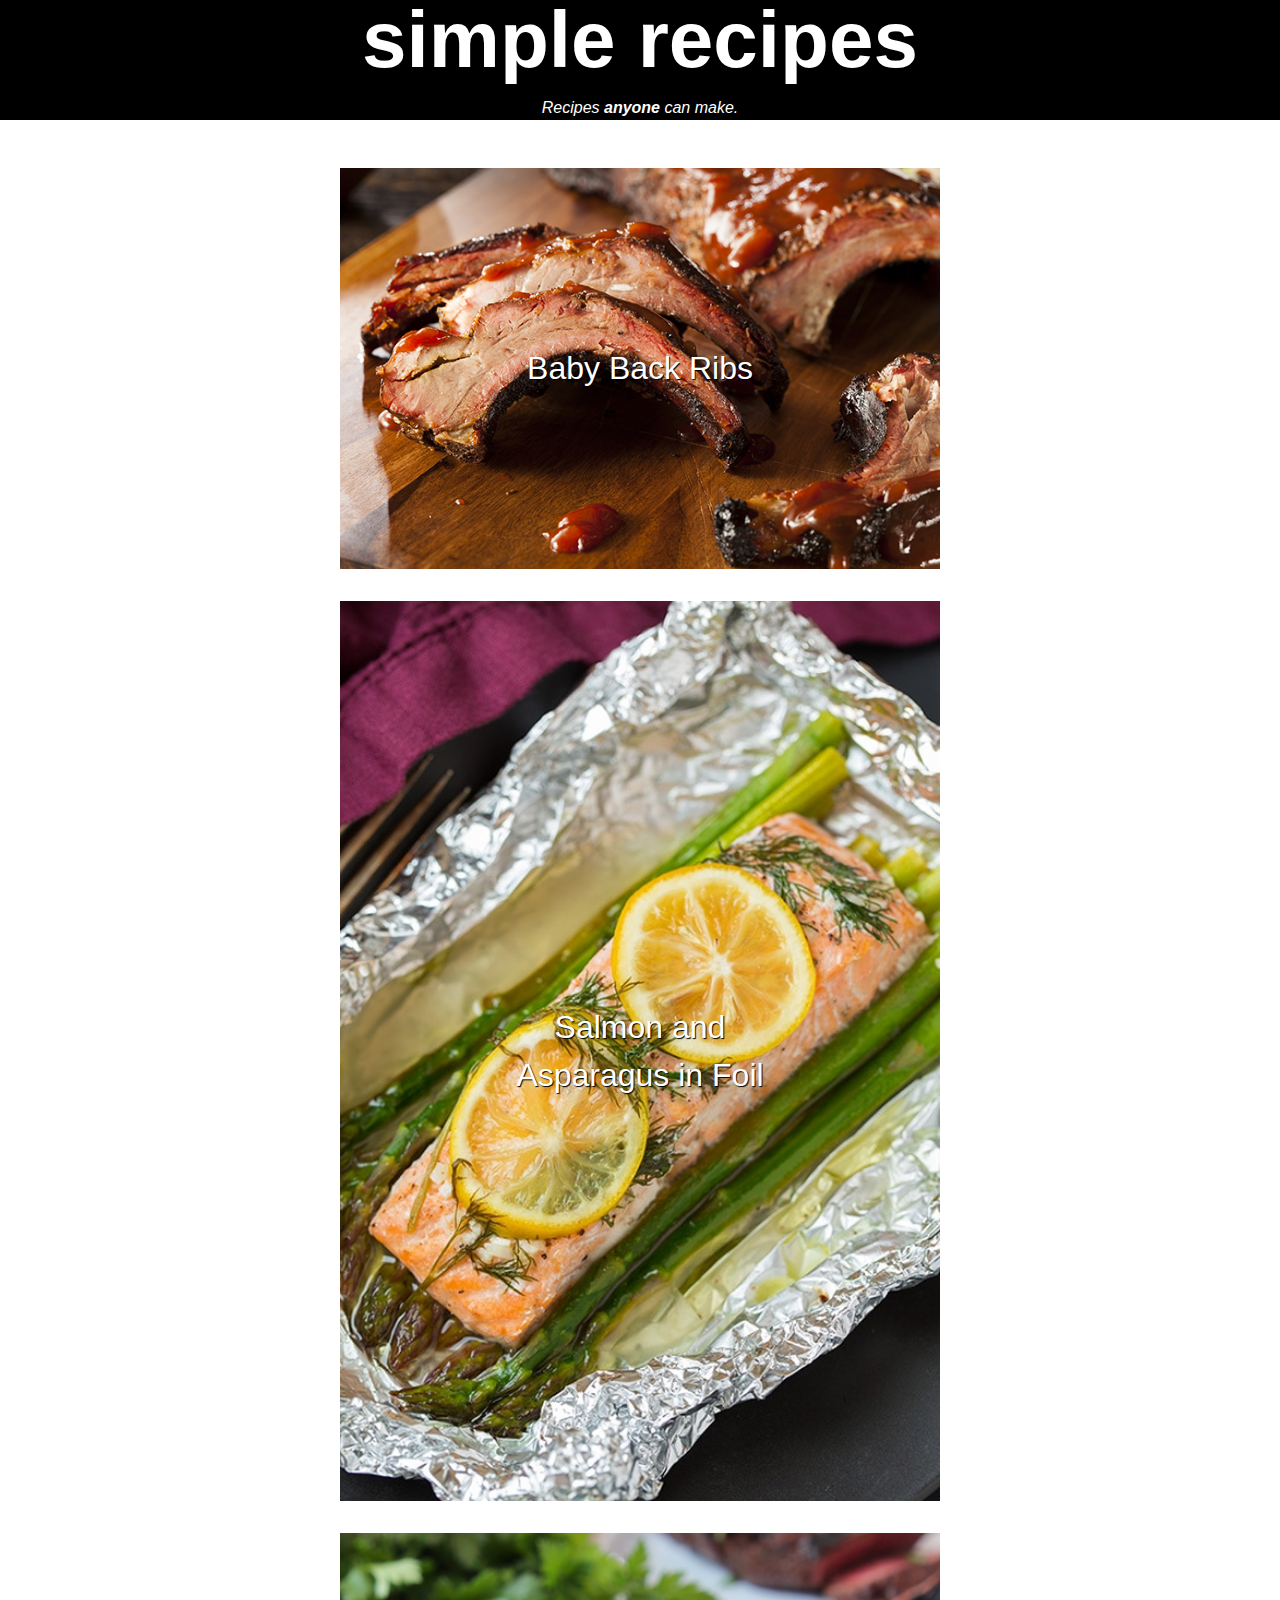
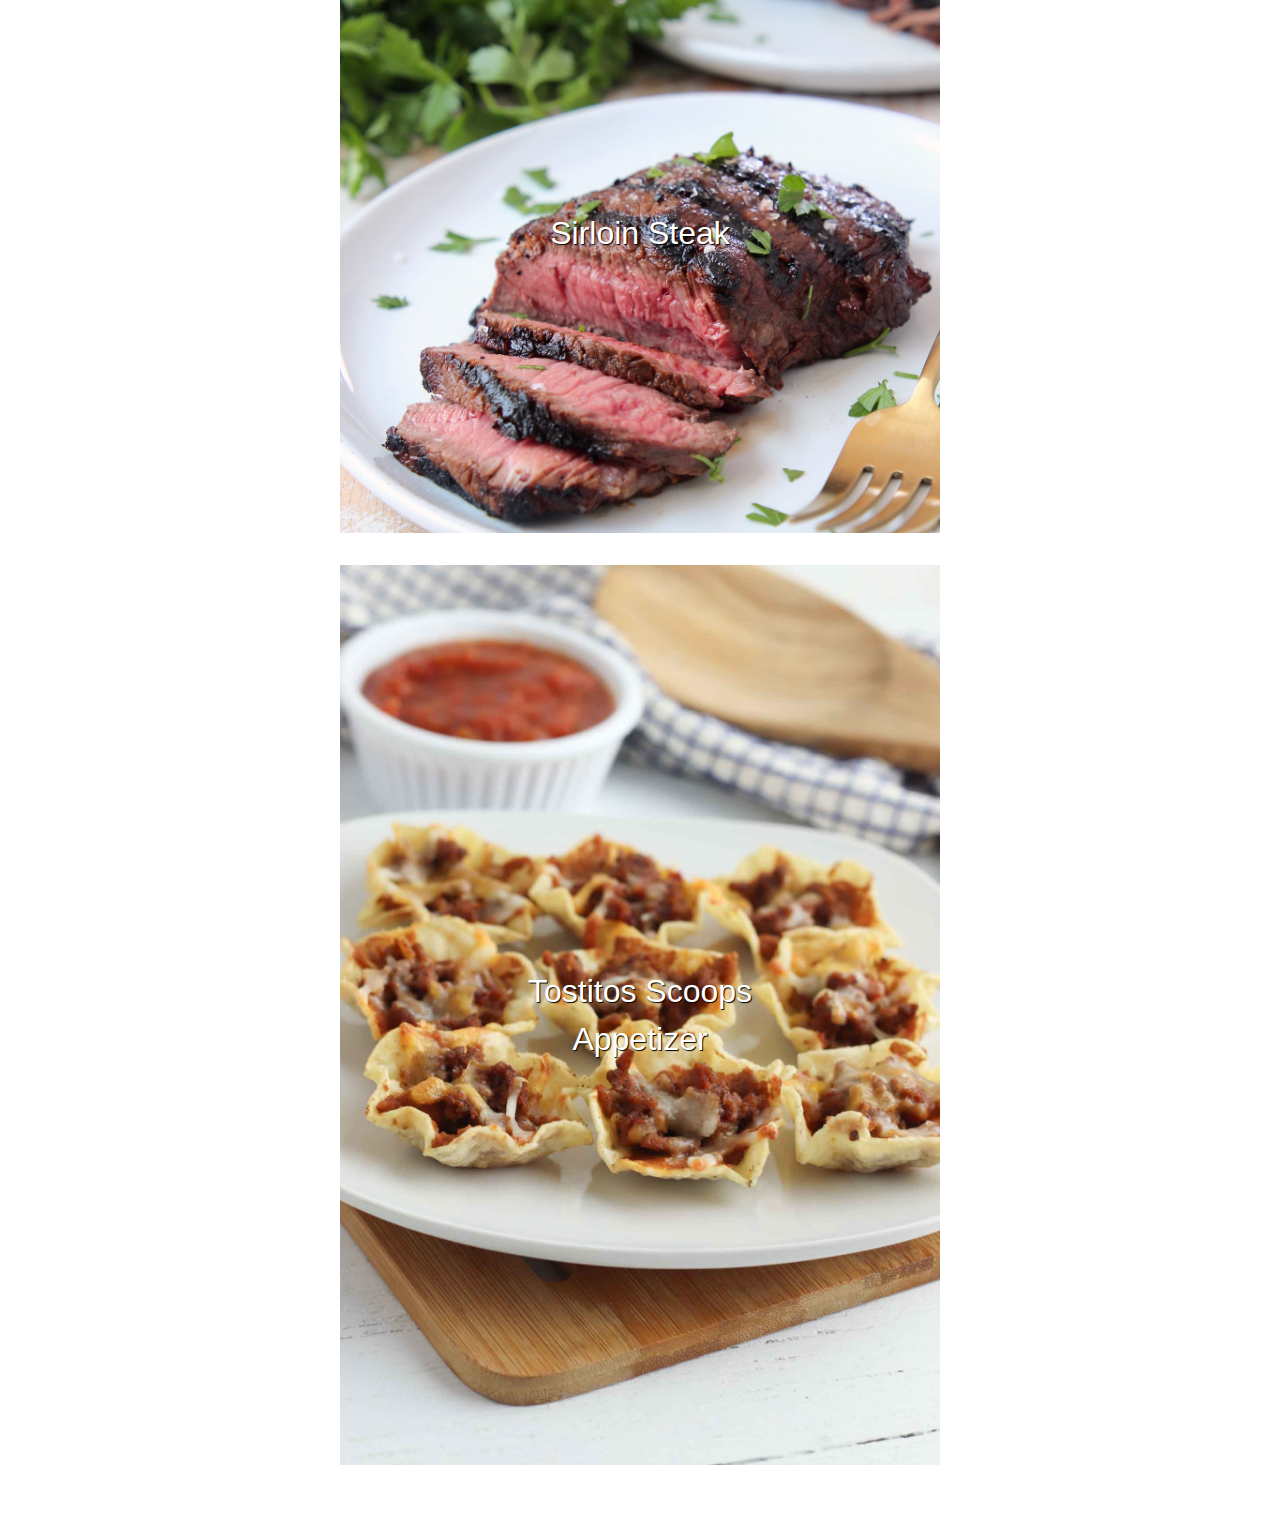
<file: index.html>
<!DOCTYPE html>
<html lang="en">
<head>
  <meta charset="UTF-8">
  <meta http-equiv="X-UA-Compatible" content="IE=edge">
  <meta name="viewport" content="width=device-width, initial-scale=1.0">
  <link rel="stylesheet" href="style.css">
  <title>simple recipes</title>
</head>
<body>
  <div class="header">
    <a href="index.html" class="logo">
      <h1 class="page-title">simple recipes</h1>
    </a>
    <p class="description"><em>Recipes <strong>anyone</strong> can make.</em></p>  
  </div>
  <div class="recipe-container">
   <ul class="no-list-style no-padding">
      <li class="recipe-preview">
          <a href="./recipes/ribs.html">
            <img src="./images/ribs.jpg" alt="Baby Back Ribs">
            <p>Baby Back Ribs</p>
          </a>
          
      </li>

      <li class="recipe-preview">
        <a href="./recipes/salmon.html">
          <img src="./images/salmon.jpg" alt="Salmon">
          <p>Salmon and Asparagus in Foil</p>
        </a>
      </li>

      <li class="recipe-preview">
        <a href="./recipes/steak.html">
          <img src="./images/steak.jpg" alt="Sirlion Steak">
          <p>Sirloin Steak</p>
        </a>
      </li>

      <li class="recipe-preview">
        <a href="./recipes/tostitos.html">
          <img src="./images/tostitos.jpg" alt="Tostitos Scoops">
          <p>Tostitos Scoops Appetizer</p>
        </a>
      </li>
  
    </ul>
  </div>
</body>
</html>
</file>
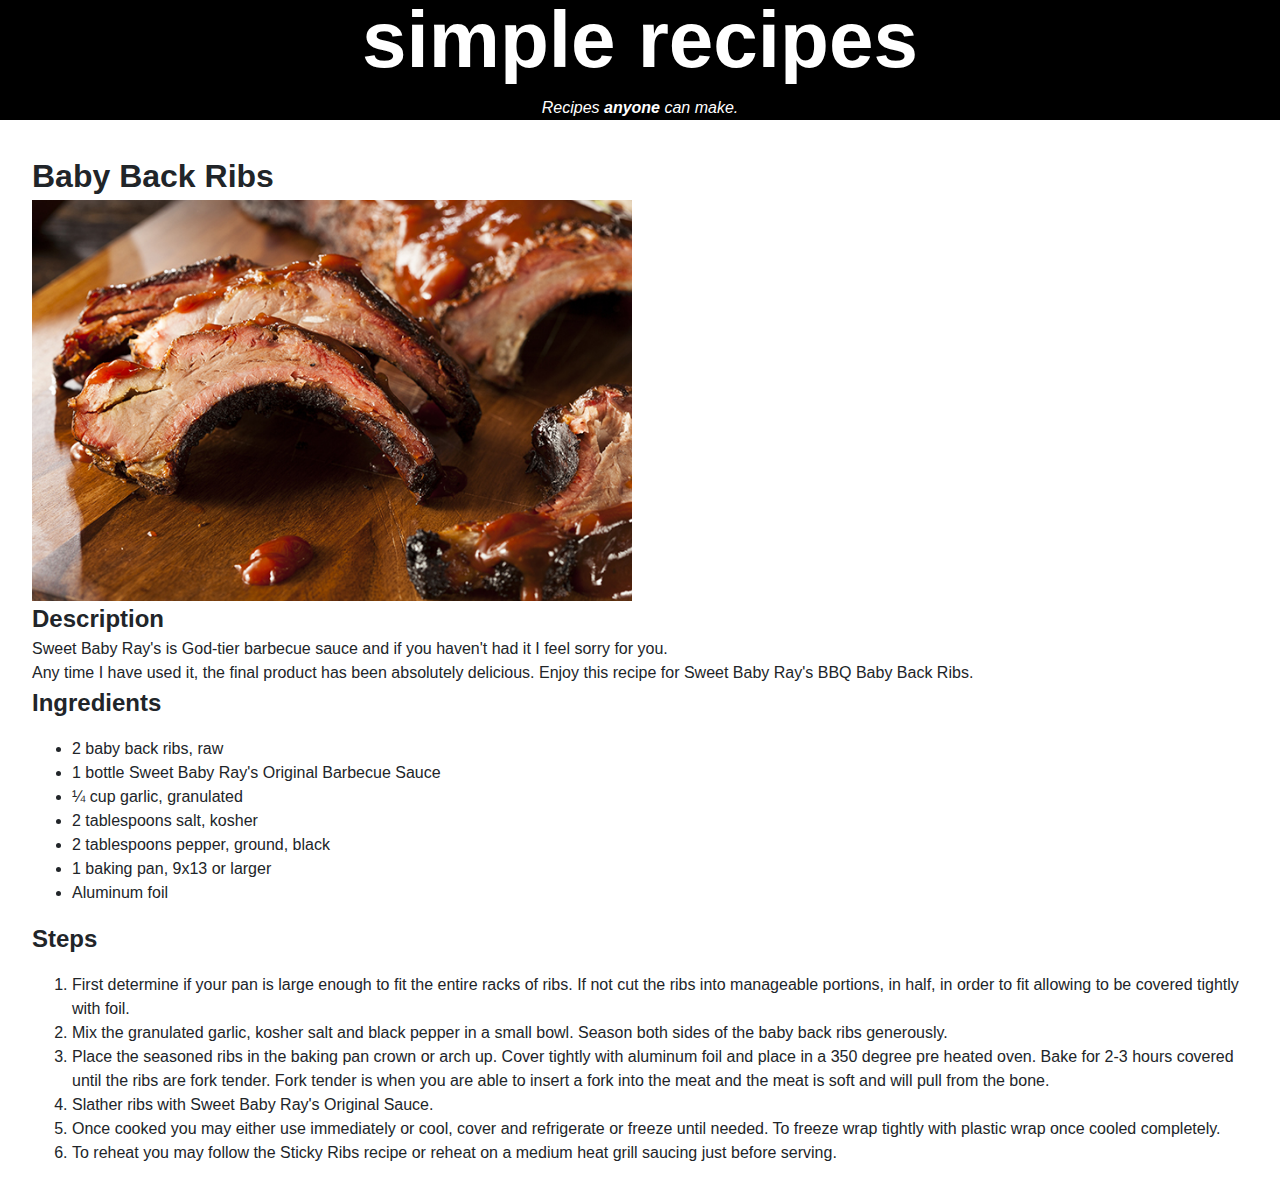
<file: recipes/ribs.html>
<!DOCTYPE html>
<html lang="en">
<head>
  <meta charset="UTF-8">
  <meta http-equiv="X-UA-Compatible" content="IE=edge">
  <meta name="viewport" content="width=device-width, initial-scale=1.0">
  <link rel="stylesheet" href="../style.css">
  <title>Baby Back Ribs</title>
</head>
<body>
  <div class="header">
    <a href="../index.html" class="logo">
      <h1 class="page-title">simple recipes</h1>
    </a>
    <p class="description"><em>Recipes <strong>anyone</strong> can make.</em></p>  
  </div>

  <div class="recipe">
    <h1>Baby Back Ribs</h1>

    <img src="../images/ribs.jpg" alt="ribs" width="100%">
  
    <h2>Description</h2>
    <p> Sweet Baby Ray's is God-tier barbecue sauce and if you haven't had it I feel sorry for you. </p>
    <p>Any time I have used it, the final product has been absolutely delicious. 
      Enjoy this recipe for Sweet Baby Ray's BBQ Baby Back Ribs.
    </p>
  
    <h2>Ingredients</h2>
    <ul>
      <li>2 baby back ribs, raw</li>
      <li>1 bottle Sweet Baby Ray's Original Barbecue Sauce</li>
      <li>¼ cup garlic, granulated</li>
      <li>2 tablespoons salt, kosher</li>
      <li>2 tablespoons pepper, ground, black</li>
      <li>1 baking pan, 9x13 or larger</li>
      <li>Aluminum foil</li>
    </ul>
  
    <h2>Steps</h2>
    <ol>
      <li>First determine if your pan is large enough to fit the entire racks of ribs. If not cut the ribs into manageable portions, in half, in order to fit allowing to be covered tightly with foil.</li>
      <li>Mix the granulated garlic, kosher salt and black pepper in a small bowl. Season both sides of the baby back ribs generously.</li>
      <li>Place the seasoned ribs in the baking pan crown or arch up. Cover tightly with aluminum foil and place in a 350 degree pre heated oven. Bake for 2-3 hours covered until the ribs are fork tender. Fork tender is when you are able to insert a fork into the meat and the meat is soft and will pull from the bone.</li>
      <li>Slather ribs with Sweet Baby Ray's Original Sauce.</li>
      <li>Once cooked you may either use immediately or cool, cover and refrigerate or freeze until needed. To freeze wrap tightly with plastic wrap once cooled completely.</li>
      <li>To reheat you may follow the Sticky Ribs recipe or reheat on a medium heat grill saucing just before serving.</li>
    </ol>
  </div>
</body>
</html>
</file>
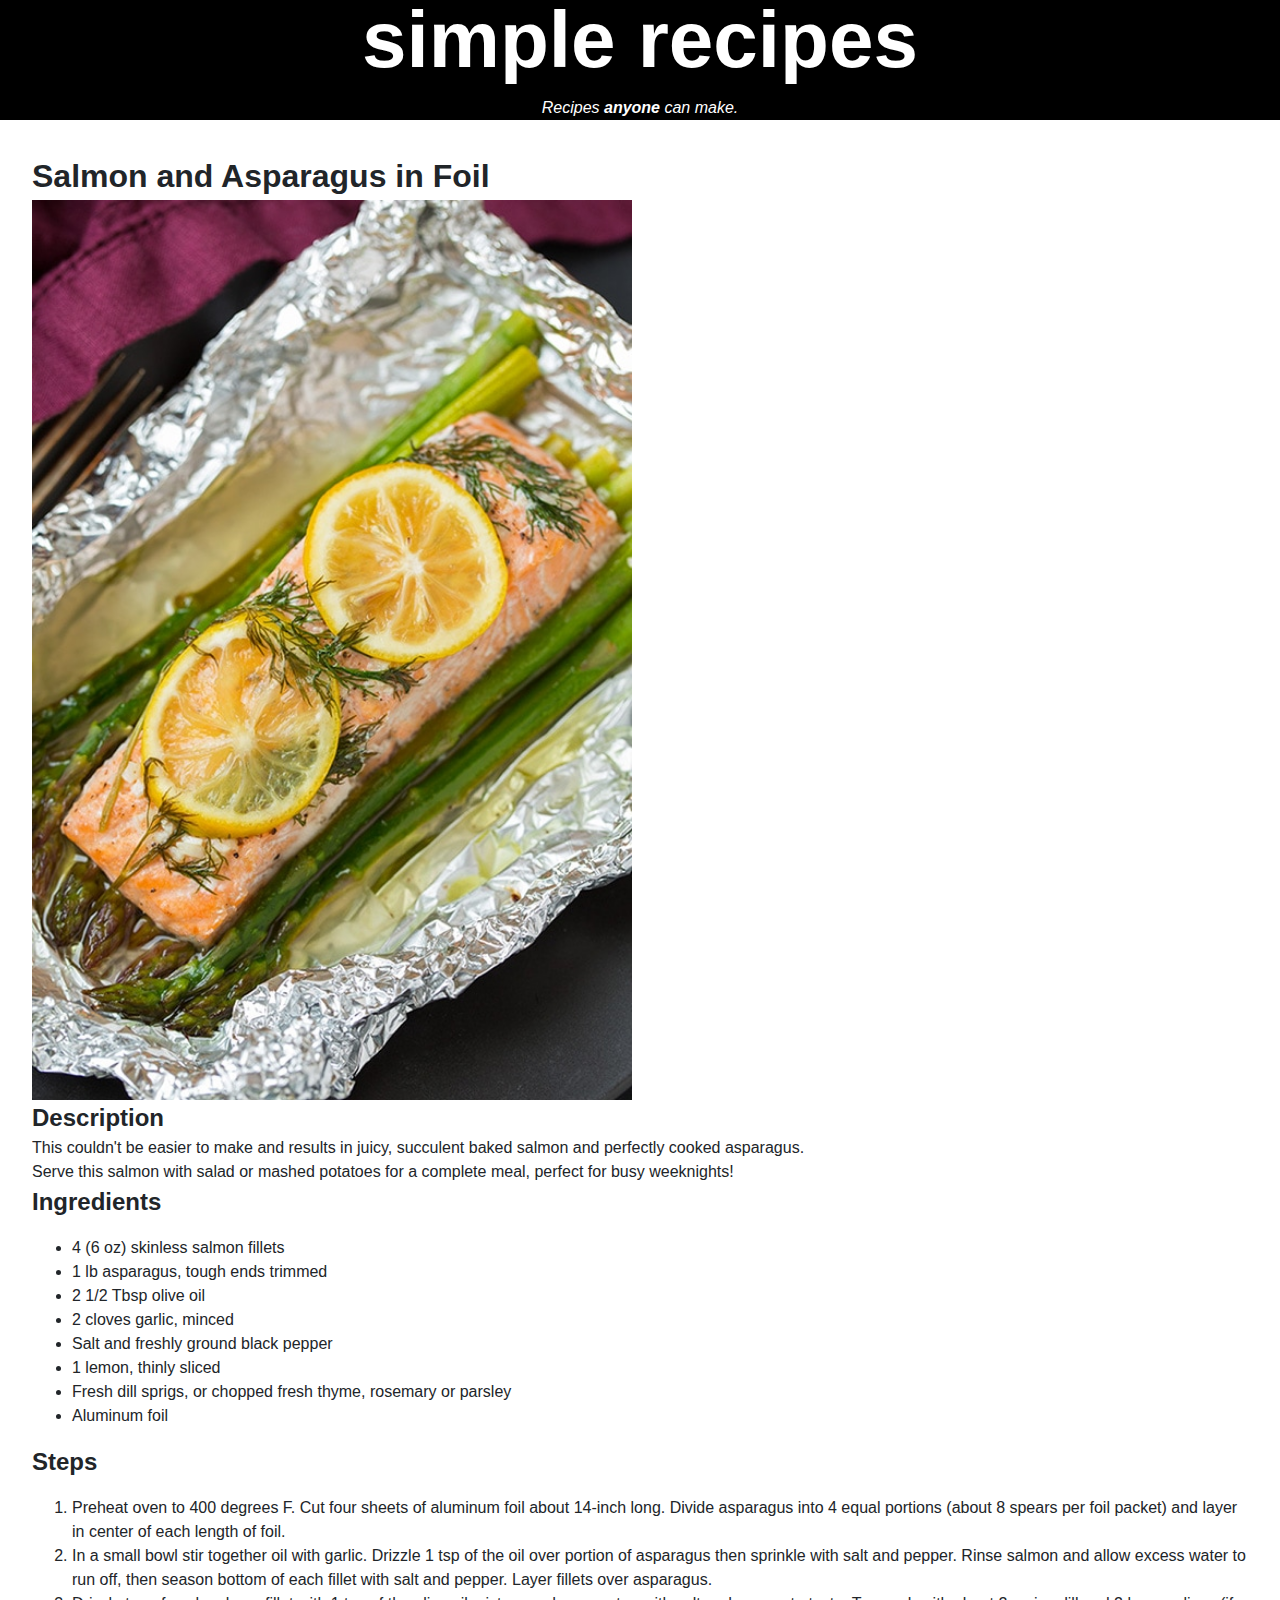
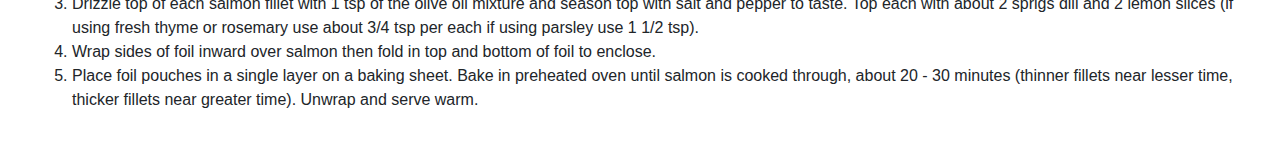
<file: recipes/salmon.html>
<!DOCTYPE html>
<html lang="en">
<head>
  <meta charset="UTF-8">
  <meta http-equiv="X-UA-Compatible" content="IE=edge">
  <meta name="viewport" content="width=device-width, initial-scale=1.0">
  <link rel="stylesheet" href="../style.css">
  <title>Salmon and Asparagus in Foil</title>
</head>
<body>
  <div class="header">
    <a href="../index.html" class="logo">
      <h1 class="page-title">simple recipes</h1>
    </a>
    <p class="description"><em>Recipes <strong>anyone</strong> can make.</em></p>  
  </div>

  <div class="recipe">
    <h1>Salmon and Asparagus in Foil</h1>

    <img src="../images/salmon.jpg" alt="salmon" width="100%">
  
    <h2>Description</h2>
    <p>This couldn't be easier to make and results in juicy, succulent baked salmon and perfectly cooked asparagus.</p>
    <p>Serve this salmon with salad or mashed potatoes for a complete meal, perfect for busy weeknights!</p>
  
    <h2>Ingredients</h2>
    <ul>
      <li>4 (6 oz) skinless salmon fillets</li>
      <li>1 lb asparagus, tough ends trimmed</li>
      <li>2 1/2 Tbsp olive oil</li>
      <li>2 cloves garlic, minced</li>
      <li>Salt and freshly ground black pepper</li>
      <li>1 lemon, thinly sliced</li>
      <li>Fresh dill sprigs, or chopped fresh thyme, rosemary or parsley</li>
      <li>Aluminum foil</li>
    </ul>
  
    <h2>Steps</h2>
    <ol>
      <li>Preheat oven to 400 degrees F. Cut four sheets of aluminum foil about 14-inch long. Divide asparagus into 4 equal portions (about 8 spears per foil packet) and layer in center of each length of foil.</li>
      <li>In a small bowl stir together oil with garlic. Drizzle 1 tsp of the oil over portion of asparagus then sprinkle with salt and pepper. Rinse salmon and allow excess water to run off, then season bottom of each fillet with salt and pepper. Layer fillets over asparagus.</li>
      <li>Drizzle top of each salmon fillet with 1 tsp of the olive oil mixture and season top with salt and pepper to taste. Top each with about 2 sprigs dill and 2 lemon slices (if using fresh thyme or rosemary use about 3/4 tsp per each if using parsley use 1 1/2 tsp).</li>
      <li>Wrap sides of foil inward over salmon then fold in top and bottom of foil to enclose.</li>
      <li>Place foil pouches in a single layer on a baking sheet. Bake in preheated oven until salmon is cooked through, about 20 - 30 minutes (thinner fillets near lesser time, thicker fillets near greater time). Unwrap and serve warm.</li>
    </ol>
  </div>
</body>
</html>
</file>
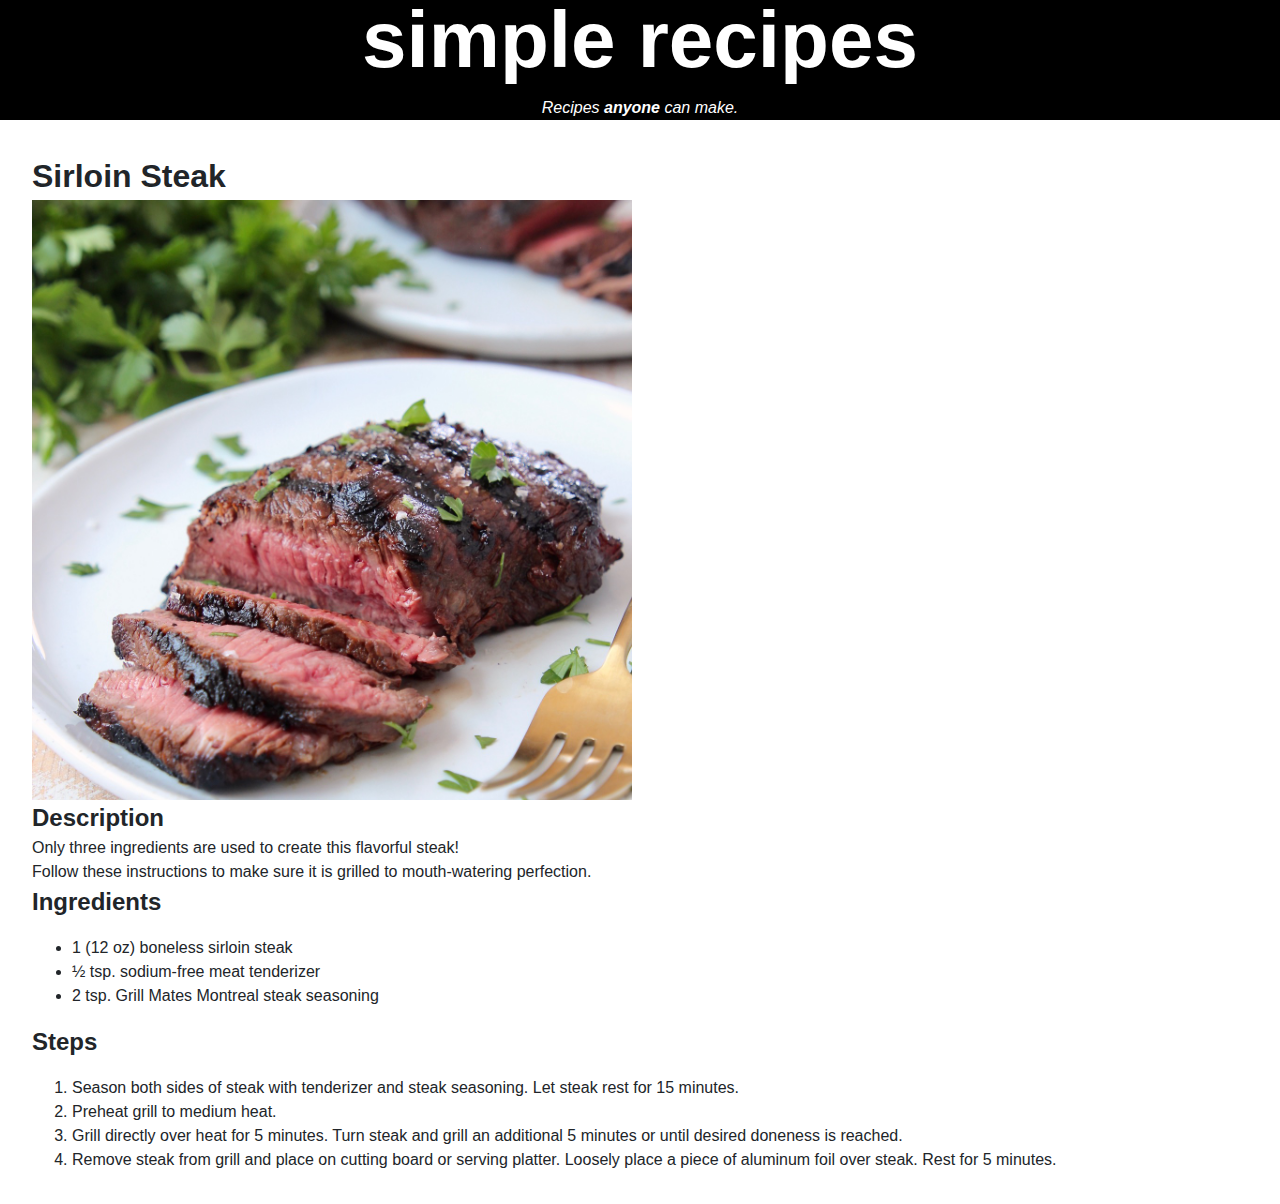
<file: recipes/steak.html>
<!DOCTYPE html>
<html lang="en">
<head>
  <meta charset="UTF-8">
  <meta http-equiv="X-UA-Compatible" content="IE=edge">
  <meta name="viewport" content="width=device-width, initial-scale=1.0">
  <link rel="stylesheet" href="../style.css">
  <title>Sirloin Steak</title>
</head>
<body>
  <div class="header">
    <a href="../index.html" class="logo">
      <h1 class="page-title">simple recipes</h1>
    </a>
    <p class="description"><em>Recipes <strong>anyone</strong> can make.</em></p>  
  </div>

  <div class="recipe">
    <h1>Sirloin Steak</h1>

    <img src="../images/steak.jpg" alt="steak" width="100%">
  
    <h2>Description</h2>
    <p>Only three ingredients are used to create this flavorful steak!</p>
    <p>Follow these instructions to make sure it is grilled to mouth-watering perfection.</p>
  
    <h2>Ingredients</h2>
    <ul>
      <li>1 (12 oz) boneless sirloin steak</li>
      <li>½ tsp. sodium-free meat tenderizer</li>
      <li>2 tsp. Grill Mates Montreal steak seasoning</li>
    </ul>
  
    <h2>Steps</h2>
    <ol>
      <li>Season both sides of steak with tenderizer and steak seasoning. Let steak rest for 15 minutes.</li>
      <li>Preheat grill to medium heat.</li>
      <li>Grill directly over heat for 5 minutes. Turn steak and grill an additional 5 minutes or until desired doneness is reached.</li>
      <li>Remove steak from grill and place on cutting board or serving platter. Loosely place a piece of aluminum foil over steak. Rest for 5 minutes.</li>
    </ol>
  </div>
</body>
</html>
</file>
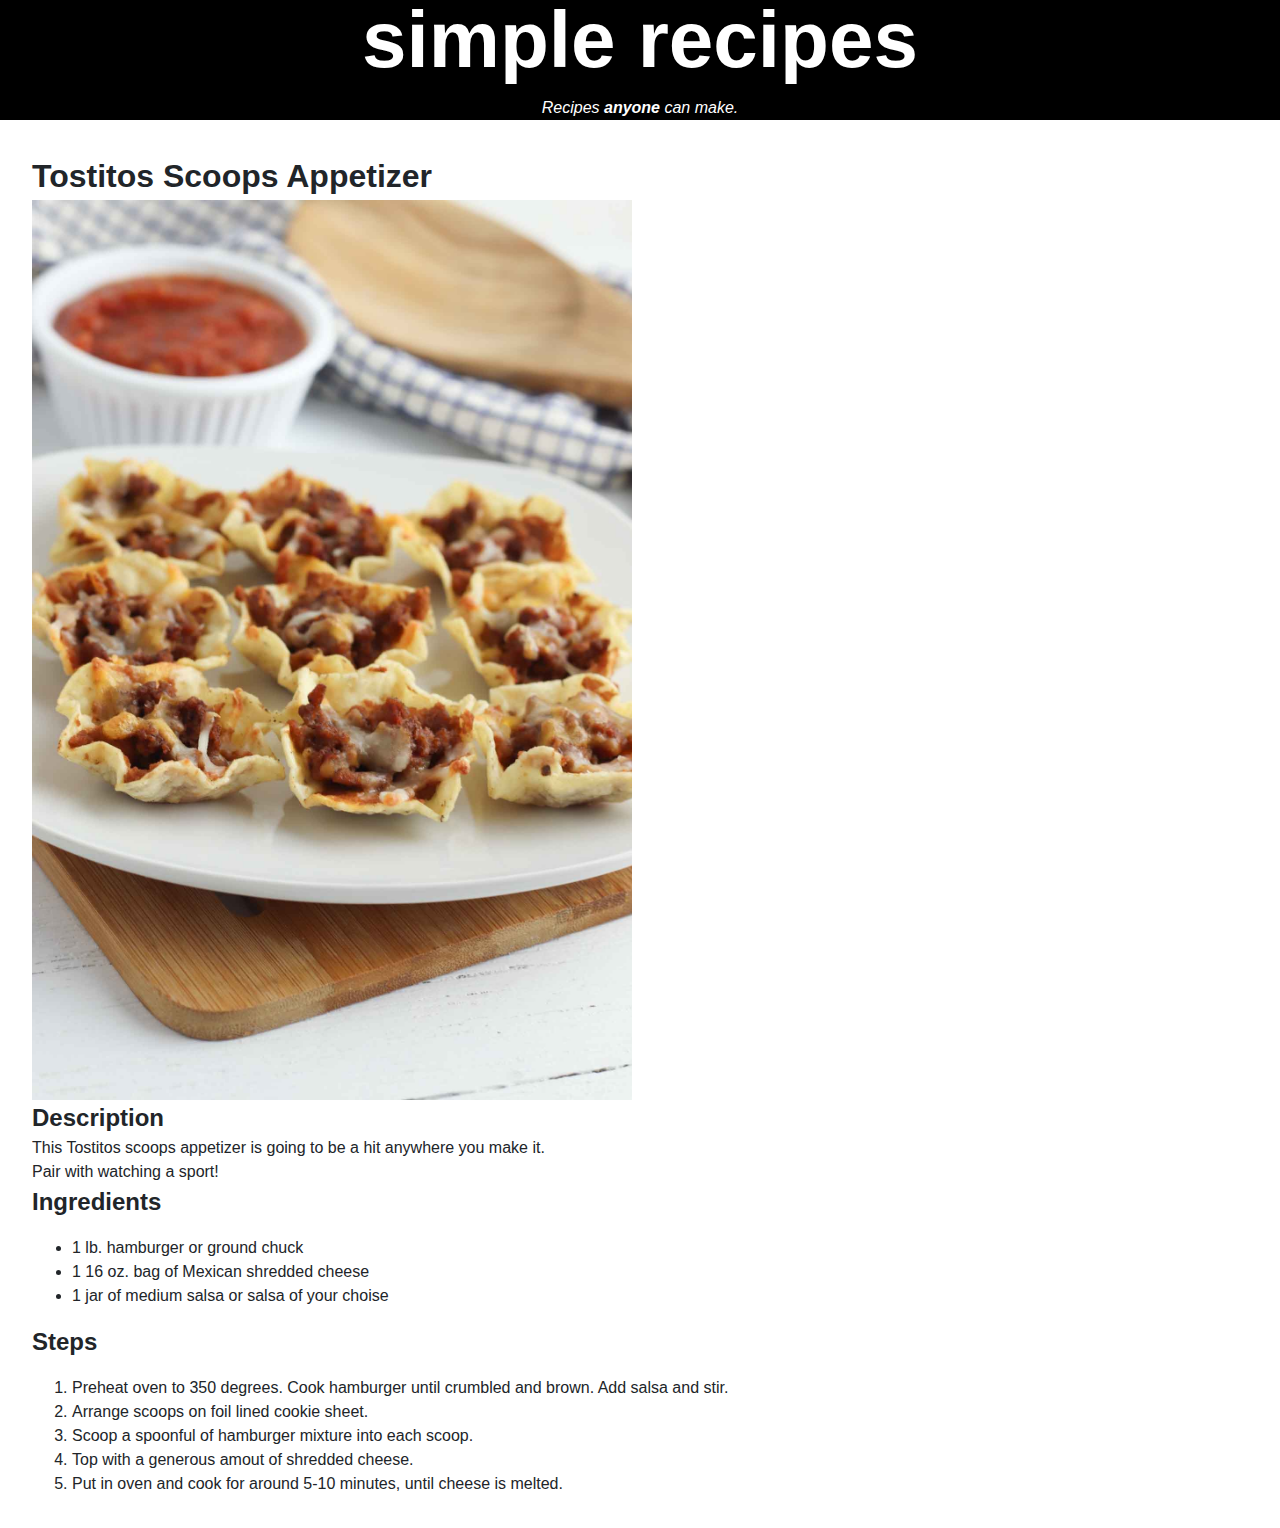
<file: recipes/tostitos.html>
<!DOCTYPE html>
<html lang="en">
<head>
  <meta charset="UTF-8">
  <meta http-equiv="X-UA-Compatible" content="IE=edge">
  <meta name="viewport" content="width=device-width, initial-scale=1.0">
  <link rel="stylesheet" href="../style.css">
  <title>Tostitos Scoops Appetizer</title>
</head>
<body>
  <div class="header">
    <a href="../index.html" class="logo">
      <h1 class="page-title">simple recipes</h1>
    </a>
    <p class="description"><em>Recipes <strong>anyone</strong> can make.</em></p>  
  </div>

  <div class="recipe">
    <h1>Tostitos Scoops Appetizer</h1>

    <img src="../images/tostitos.jpg" alt="tostitos" width="100%">
  
    <h2>Description</h2>
    <p>This Tostitos scoops appetizer is going to be a hit anywhere you make it.</p>
    <p>Pair with watching a sport!</p>
    <h2>Ingredients</h2>
    <ul>
      <li>1 lb. hamburger or ground chuck</li>
      <li>1 16 oz. bag of Mexican shredded cheese</li>
      <li>1 jar of medium salsa or salsa of your choise</li>
    </ul>
  
    <h2>Steps</h2>
    <ol>
      <li>Preheat oven to 350 degrees. Cook hamburger until crumbled and brown. Add salsa and stir.</li>
      <li>Arrange scoops on foil lined cookie sheet.</li>
      <li>Scoop a spoonful of hamburger mixture into each scoop.</li>
      <li>Top with a generous amout of shredded cheese.</li>
      <li>Put in oven and cook for around 5-10 minutes, until cheese is melted.</li>
    </ol>
  </div>
</body>
</html>
</file>
<file: style.css>
/* Box sizing rules */
html {
  box-sizing: border-box;
}

*,
*::before,
*::after {
  box-sizing: inherit;
}

/* Remove default margin */
body,
h1,
h2,
h3,
h4,
p,
figure,
blockquote,
dl,
dd {
  margin: 0;
}

/* Remove list styles on ul, ol elements with a list role, which suggests default styling will be removed */
ul[role='list'],
ol[role='list'] {
  list-style: none;
}

/* Set core root defaults */
html:focus-within {
  scroll-behavior: smooth;
}

/* Set core body defaults */
body {
  min-height: 100vh;
  text-rendering: optimizeSpeed;
  line-height: 1.5;
}

/* A elements that don't have a class get default styles */
a:not([class]) {
  text-decoration-skip-ink: auto;
}

/* Make images easier to work with */
img,
picture {
  max-width: 100%;
  display: block;
}

/* Inherit fonts for inputs and buttons */
input,
button,
textarea,
select {
  font: inherit;
}

/* Remove all animations, transitions and smooth scroll for people that prefer not to see them */
@media (prefers-reduced-motion: reduce) {
  html:focus-within {
   scroll-behavior: auto;
  }
  
  *,
  *::before,
  *::after {
    animation-duration: 0.01ms !important;
    animation-iteration-count: 1 !important;
    transition-duration: 0.01ms !important;
    scroll-behavior: auto !important;
  }
}

body {
  font-size: 1rem;
  font-weight: 400;
  color: #212529;
  font-family: 'Segoe UI', Tahoma, Geneva, Verdana, sans-serif;
}

.page-title {
  font-size: 5rem;
  font-weight: 700;
  margin-bottom: 1rem;
  text-align: center;
  line-height: 1.0em;
}

.no-list-style {
  list-style: none;
}

.no-padding {
  padding: 0;
}

.recipe,
.recipe-preview {
  margin: 2rem;
  position: relative;
}

@media only screen and (max-width: 600px) {
  .recipe img,
  .recipe-preview img {
    width: 100%;
    height: auto;
  }
}

@media only screen and (min-width: 600px) {
  .recipe img,
  .recipe-preview img {
    width: 600px;
    height: auto;
  }
}

.header a:link,
.recipe-preview a:link {
  text-decoration: none;
  color: #FFF;
}

.recipe-preview p {
  color: white;
  text-shadow: 1px 1px 1px black;
  position: absolute;
  top: 50%;
  left:  50%;
  -webkit-transform: translate(-50%, -50%); /* iOS */
  transform: translate(-50%, -50%);
  font-size: 2rem;
  display: inline;
  text-align: center;
}

.description {
  text-align: center;
}

.recipe-container {
  display: flex;
  align-items: center;
  justify-content: center;
}

.header {
  background-color: black;
  color: white;
}
</file>
